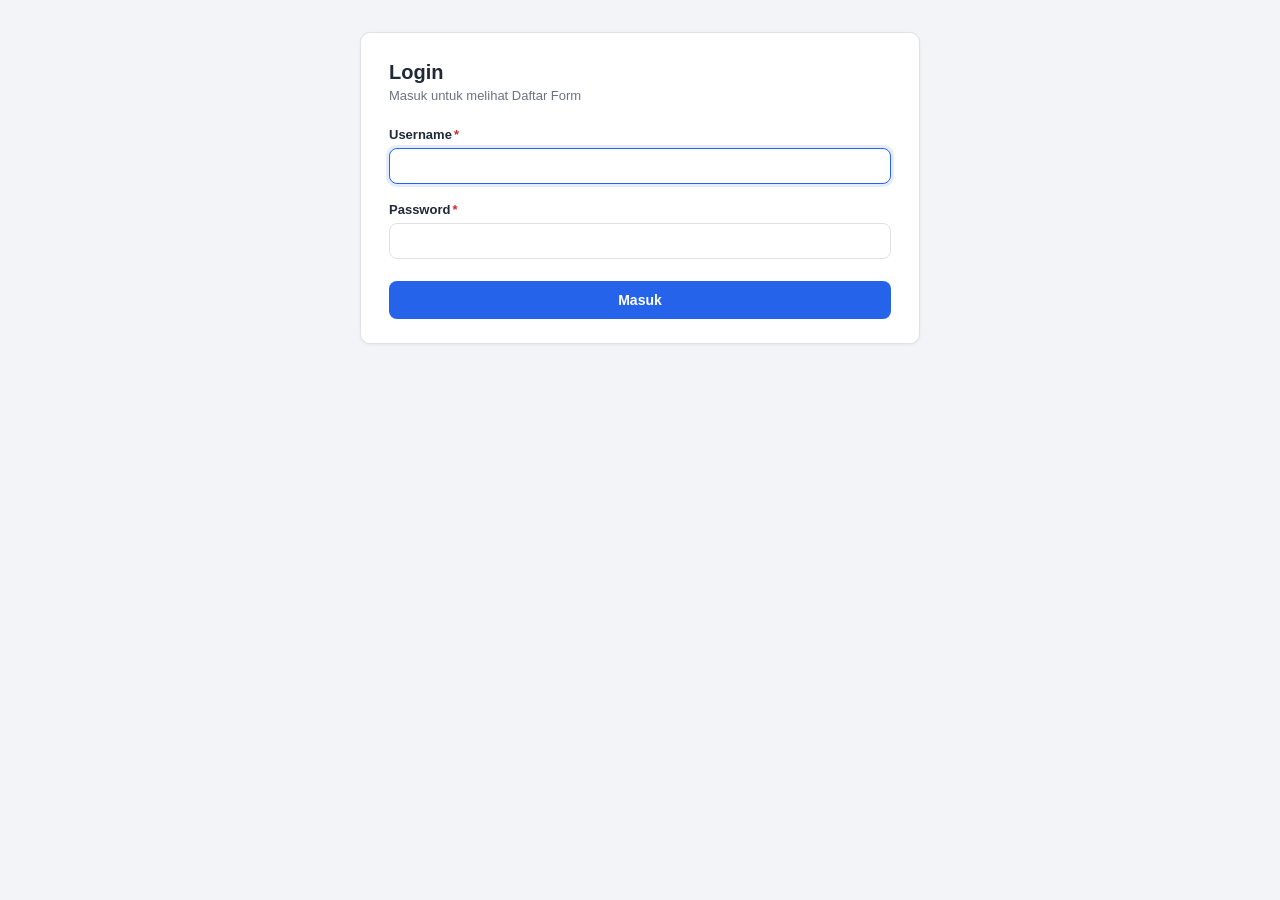
<file: src/main/resources/static/forms/index.html>
<!DOCTYPE html>
<html lang="id">
<head>
<meta charset="UTF-8">
<meta name="viewport" content="width=device-width, initial-scale=1.0">
<title>Daftar Form - LOS LITE</title>
<link rel="stylesheet" href="forms.css">
</head>
<body>

<!-- Layar login: tampil duluan. Disembunyikan oleh login.js begitu ada token LOS-LITE
     yang valid (baru login, atau sudah tersimpan dari sesi sebelumnya) - lalu digantikan
     oleh #formsContainer (Daftar Form) di bawah. -->
<div class="container" id="loginContainer">
    <div class="card">
        <h1>Login</h1>
        <p class="subtitle">Masuk untuk melihat Daftar Form</p>

        <div id="loginBanner" class="banner"></div>

        <form id="loginForm">
            <div class="field">
                <label for="loginUsername">Username<span class="req">*</span></label>
                <input type="text" id="loginUsername" name="username" autocomplete="username" required>
            </div>
            <div class="field">
                <label for="loginPassword">Password<span class="req">*</span></label>
                <input type="password" id="loginPassword" name="password" autocomplete="current-password" required>
            </div>
            <button type="submit" id="loginSubmitBtn">Masuk</button>
        </form>
    </div>
</div>

<!-- Daftar Form: disembunyikan (display:none) sampai login.js memastikan user sudah
     login. Isinya sama seperti sebelumnya, diisi oleh forms-list.js. -->
<div class="container wide" id="formsContainer" style="display:none;">
    <div class="card">
        <div class="session-bar">
            <span id="sessionUser"></span>
            <a href="#" id="logoutLink" class="back-link">Keluar</a>
        </div>

        <h1>Daftar Form</h1>
        <p class="subtitle">Form dinamis yang tersedia dari Auto Layout</p>

        <a href="loan-lookup.html" class="btn-open" style="margin-bottom:16px;">Cari Pengajuan Pinjaman (via NIK)</a>

        <div id="banner" class="banner"></div>
        <div id="skeleton" class="skeleton">Mengambil daftar form&hellip;</div>

        <div class="table-wrap">
            <table class="forms-table" id="formsTable" style="display:none;">
                <thead>
                    <tr>
                        <th>ID</th>
                        <th>Nama Form</th>
                        <th>Status</th>
                        <th>Versi</th>
                        <th>Dibuat</th>
                        <th></th>
                    </tr>
                </thead>
                <tbody id="formsTableBody"></tbody>
            </table>
        </div>
    </div>
</div>

<script src="auto-layout-config.js"></script>
<script src="los-lite-config.js"></script>
<script src="forms-list.js"></script>
<script src="login.js"></script>

</body>
</html>
</file>
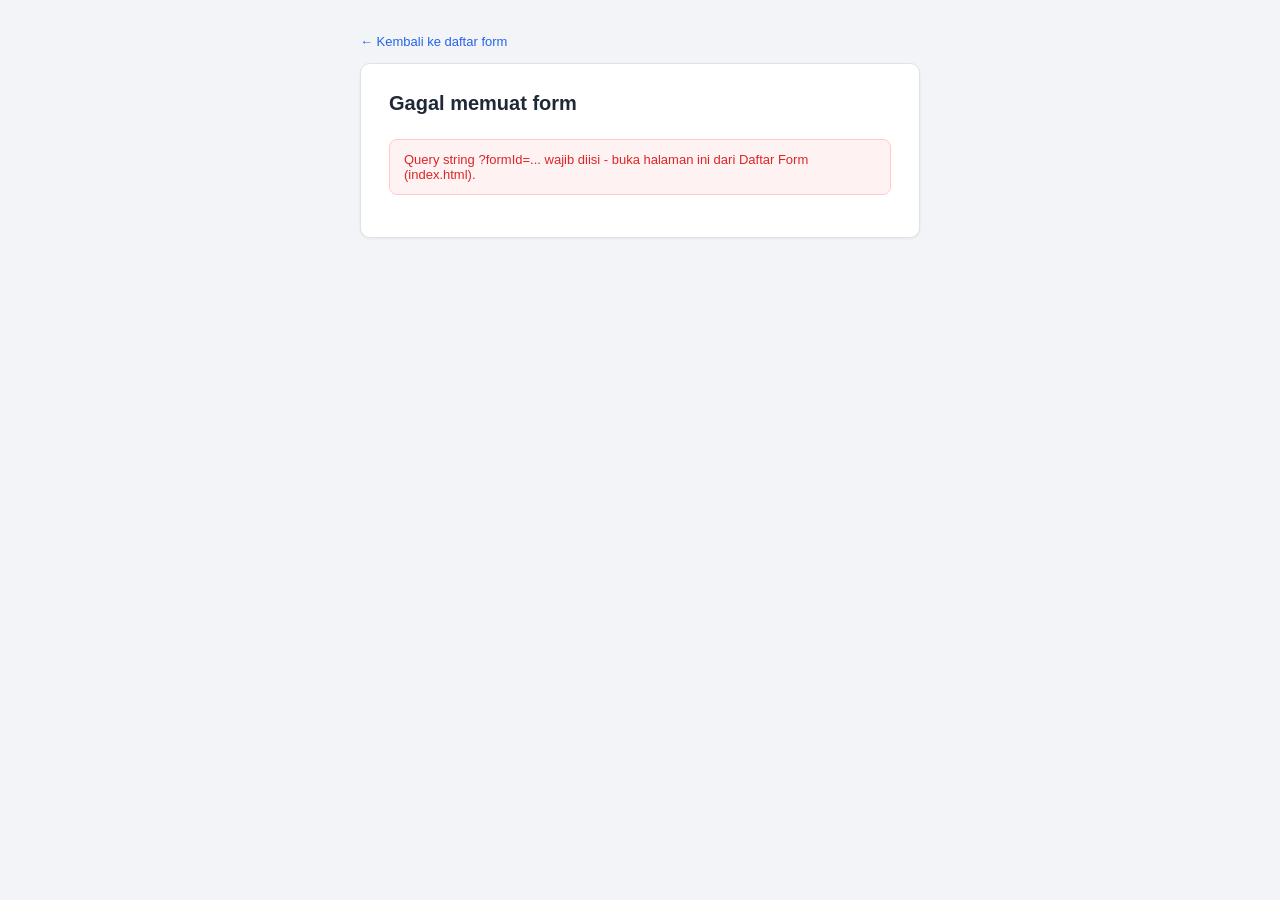
<file: src/main/resources/static/forms/dynamic-form.html>
<!DOCTYPE html>
<html lang="id">
<head>
<meta charset="UTF-8">
<meta name="viewport" content="width=device-width, initial-scale=1.0">
<title>Dynamic Form - LOS LITE</title>
<style>
/* =====================================================================
   Satu file berdiri sendiri (HTML + CSS + JS) - SENGAJA tidak lagi
   memuat forms.css/dynamic-form.js terpisah (lihat requirement "Satu
   file, tanpa dependency eksternal"). Variabel & kelas di bawah adalah
   subset forms.css yang benar-benar dipakai halaman ini, supaya
   tampilannya tetap konsisten dengan index.html/loan-lookup.html
   walau filenya independen.
   ===================================================================== */
:root {
    --bg: #f2f4f7;
    --card-bg: #ffffff;
    --border: #dfe3e8;
    --text: #1f2937;
    --text-muted: #6b7280;
    --primary: #2563eb;
    --primary-hover: #1d4ed8;
    --danger: #dc2626;
    --danger-bg: #fef2f2;
    --success: #16a34a;
    --success-bg: #f0fdf4;
    --radius: 10px;
}
* { box-sizing: border-box; }
body {
    margin: 0;
    font-family: -apple-system, BlinkMacSystemFont, "Segoe UI", Roboto, Arial, sans-serif;
    background: var(--bg);
    color: var(--text);
    padding: 32px 16px;
}
.container { max-width: 560px; margin: 0 auto; }
.container.wide { max-width: 820px; }
.card {
    background: var(--card-bg);
    border: 1px solid var(--border);
    border-radius: var(--radius);
    padding: 28px 28px 24px;
    box-shadow: 0 1px 3px rgba(0, 0, 0, 0.06);
}
.card h1 { font-size: 20px; margin: 0 0 4px; }
.card .subtitle { font-size: 13px; color: var(--text-muted); margin: 0 0 24px; }
.back-link { display: inline-block; font-size: 13px; color: var(--primary); text-decoration: none; margin-bottom: 14px; }
.back-link:hover { text-decoration: underline; }
.field { margin-bottom: 18px; }
.field label { display: block; font-size: 13px; font-weight: 600; margin-bottom: 6px; }
.field label .req { color: var(--danger); margin-left: 2px; }
.field input, .field select, .field textarea {
    width: 100%; padding: 9px 11px; font-size: 14px; border: 1px solid var(--border);
    border-radius: 8px; background: #fff; color: var(--text); font-family: inherit;
}
.field input:focus, .field select:focus, .field textarea:focus {
    outline: none; border-color: var(--primary); box-shadow: 0 0 0 3px rgba(37, 99, 235, 0.12);
}
.field-checkbox { display: flex; align-items: center; gap: 8px; }
.field-checkbox input { width: auto; }
.field-checkbox label { margin: 0; }
form.layout-two-column { display: grid; grid-template-columns: 1fr 1fr; gap: 0 16px; }
form.layout-two-column button[type="submit"] { grid-column: 1 / -1; }
@media (max-width: 520px) { form.layout-two-column { grid-template-columns: 1fr; } }
button[type="submit"] {
    width: 100%; padding: 11px; font-size: 14px; font-weight: 600; border: none;
    border-radius: 8px; background: var(--primary); color: #fff; cursor: pointer; margin-top: 4px;
    font-family: inherit;
}
button[type="submit"]:hover { background: var(--primary-hover); }
button[type="submit"]:disabled { opacity: 0.6; cursor: not-allowed; }
.banner { border-radius: 8px; padding: 12px 14px; font-size: 13px; margin-bottom: 18px; display: none; }
.banner.show { display: block; }
.banner.error { background: var(--danger-bg); color: var(--danger); border: 1px solid #fecaca; }
.banner.success { background: var(--success-bg); color: var(--success); border: 1px solid #bbf7d0; }
.submit-result { border: 1px solid var(--border); border-radius: var(--radius); padding: 14px 16px; margin-bottom: 18px; background: #f9fafb; }
.submit-result-id { font-size: 14px; font-weight: 700; color: var(--primary); margin-bottom: 4px; }
.submit-result-id:empty { display: none; margin-bottom: 0; }
.skeleton { text-align: center; color: var(--text-muted); font-size: 13px; padding: 24px 0; }
.meta { font-size: 11px; color: var(--text-muted); margin-top: 16px; text-align: center; }
.table-wrap { overflow-x: auto; }
table.forms-table { width: 100%; border-collapse: collapse; font-size: 13px; }
table.forms-table th, table.forms-table td {
    text-align: left; padding: 10px 12px; border-bottom: 1px solid var(--border); white-space: nowrap;
}
table.forms-table th { color: var(--text-muted); font-weight: 600; font-size: 12px; text-transform: uppercase; letter-spacing: 0.02em; }
table.forms-table tbody tr:hover { background: #f9fafb; }
.btn-open {
    display: inline-block; padding: 6px 12px; font-size: 12px; font-weight: 600; border-radius: 6px;
    background: var(--primary); color: #fff; text-decoration: none; border: none; cursor: pointer; font-family: inherit;
}
.btn-open:hover { background: var(--primary-hover); }
.row-actions { display: flex; gap: 6px; white-space: nowrap; }
.btn-row-action {
    padding: 5px 10px; font-size: 12px; font-weight: 600; border-radius: 6px; border: 1px solid var(--border);
    background: #fff; color: var(--text); cursor: pointer; font-family: inherit;
}
.btn-row-action:hover { background: #f9fafb; }
.btn-row-action.primary { background: var(--primary); border-color: var(--primary); color: #fff; }
.btn-row-action.primary:hover { background: var(--primary-hover); }
.modal-overlay {
    display: none; position: fixed; inset: 0; background: rgba(15, 23, 42, 0.45);
    align-items: center; justify-content: center; padding: 16px; z-index: 50;
}
.modal-overlay.show { display: flex; }
.modal-card { width: 100%; max-width: 480px; max-height: calc(100vh - 64px); overflow-y: auto; }
.modal-card h2 { font-size: 17px; margin: 0 0 16px; }
.modal-actions { display: flex; justify-content: flex-end; gap: 8px; margin-top: 8px; }
.modal-actions .btn-secondary {
    padding: 9px 16px; font-size: 13px; font-weight: 600; border-radius: 8px; border: 1px solid var(--border);
    background: #fff; color: var(--text); cursor: pointer; font-family: inherit;
}
.modal-actions .btn-secondary:hover { background: #f9fafb; }
.modal-actions button[type="button"]:not(.btn-secondary) { width: auto; margin-top: 0; padding: 9px 16px; }
.detail-list dt { font-size: 12px; font-weight: 600; color: var(--text-muted); text-transform: uppercase; letter-spacing: 0.02em; margin-top: 12px; }
.detail-list dt:first-child { margin-top: 0; }
.detail-list dd { margin: 2px 0 0; font-size: 14px; word-break: break-word; }
</style>
</head>
<body>

<div class="container">
    <a class="back-link" href="index.html">&larr; Kembali ke daftar form</a>
    <div class="card">
        <h1 id="formTitle">Memuat form&hellip;</h1>
        <p class="subtitle" id="formSubtitle"></p>

        <div id="banner" class="banner"></div>

        <!-- Response submit apa adanya (lihat renderSubmitResult) - ID record yang
             baru dibuat/diubah ditonjolkan, sisa field lain sebagai daftar key-value. -->
        <div id="submitResult" class="submit-result" style="display:none;">
            <div class="submit-result-id" id="submitResultId"></div>
            <dl class="detail-list" id="submitResultList"></dl>
        </div>

        <div id="skeleton" class="skeleton">Mengambil form schema&hellip;</div>

        <!-- schema.type "FORM" dirender ke sini. -->
        <form id="dynamicForm" style="display:none;"></form>

        <!-- schema.type "DATATABLE" dirender ke blok di bawah - dua-duanya (form vs
             tabel) tidak pernah tampil bersamaan. -->
        <button type="button" id="createDataBtn" class="btn-open" style="display:none; margin-bottom:12px;">+ Tambah Data</button>
        <button type="button" id="refreshTableBtn" class="btn-open" style="display:none; margin-bottom:12px; margin-left:8px;">Muat Ulang</button>
        <div class="table-wrap" id="dynamicTableWrap" style="display:none;">
            <table class="forms-table" id="dynamicTable">
                <thead><tr id="dynamicTableHead"></tr></thead>
                <tbody id="dynamicTableBody"></tbody>
            </table>
        </div>
    </div>
    <p class="meta" id="metaInfo"></p>
</div>

<!-- Modal generik dipakai bergantian oleh 3 aksi (cuma satu yang mungkin terbuka
     dalam satu waktu): Detail baris (baca-saja), Update baris (form edit), dan
     "+ Tambah Data" (createForm) - lihat openDetailModal/openUpdateModal/openCreateModal. -->
<div class="modal-overlay" id="rowModalOverlay">
    <div class="card modal-card">
        <h2 id="rowModalTitle">Detail</h2>
        <div id="rowModalBanner" class="banner"></div>
        <div id="rowModalBody"></div>
        <div class="modal-actions">
            <button type="button" class="btn-secondary" id="rowModalCloseBtn">Tutup</button>
            <button type="button" id="rowModalSaveBtn" style="display:none;">Simpan</button>
        </div>
    </div>
</div>

<script>
(function () {
    "use strict";

    // =====================================================================
    // KONFIGURASI - taruh SEMUA yang gampang berubah di sini, di atas file,
    // sesuai requirement ("konstanta yang gampang diubah"). File ini berdiri
    // sendiri (tidak load auto-layout-config.js/los-lite-config.js) jadi
    // nilainya DIDUPLIKASI dari sana - kalau base URL/token Auto Layout
    // berubah, update juga di auto-layout-config.js (dipakai index.html &
    // loan-lookup.html) supaya kedua tempat tetap sinkron.
    // =====================================================================
    var AUTO_LAYOUT_BASE = "http://25.21.167.25:8083";
    var AUTO_LAYOUT_BEARER_TOKEN =
        "eyJhbGciOiJIUzM4NCJ9.eyJzdWIiOiJsb3MtbGl0ZS1zZXJ2aWNlIiwicm9sZSI6IlNFUlZJQ0UifQ.sdjmMfnzU-vjDkuq94JIrbBvxrc8u8hAqeuPUkdVTatrYK_15DxES10TKH3_hnRR";

    // Base URL LOS-LITE sendiri - halaman ini didesain jalan SAME-ORIGIN dengan
    // backend bisnisnya, jadi window.location.origin otomatis benar apapun
    // host/port-nya. Fallback localhost:8082 cuma buat kasus file:// (double-klik
    // langsung di Explorer, bukan disajikan lewat server).
    var LOS_LITE_BASE = window.location.protocol === "file:"
        ? "http://localhost:8082"
        : window.location.origin;

    // Sama persis dengan key yang dipakai index.html/login.js/loan-lookup.js -
    // supaya sesi login yang sama otomatis kepakai di halaman manapun.
    var LOS_LITE_TOKEN_KEY = "losLiteJwtToken";

    function getStoredToken() {
        try { return localStorage.getItem(LOS_LITE_TOKEN_KEY) || ""; }
        catch (e) { return ""; }
    }

    var queryParams = new URLSearchParams(window.location.search);
    var formId = queryParams.get("formId");

    var els = {
        title: document.getElementById("formTitle"),
        subtitle: document.getElementById("formSubtitle"),
        banner: document.getElementById("banner"),
        submitResult: document.getElementById("submitResult"),
        submitResultId: document.getElementById("submitResultId"),
        submitResultList: document.getElementById("submitResultList"),
        skeleton: document.getElementById("skeleton"),
        form: document.getElementById("dynamicForm"),
        meta: document.getElementById("metaInfo"),
        container: document.querySelector(".container"),
        createDataBtn: document.getElementById("createDataBtn"),
        refreshBtn: document.getElementById("refreshTableBtn"),
        tableWrap: document.getElementById("dynamicTableWrap"),
        tableHead: document.getElementById("dynamicTableHead"),
        tableBody: document.getElementById("dynamicTableBody"),
        rowModalOverlay: document.getElementById("rowModalOverlay"),
        rowModalTitle: document.getElementById("rowModalTitle"),
        rowModalBanner: document.getElementById("rowModalBanner"),
        rowModalBody: document.getElementById("rowModalBody"),
        rowModalCloseBtn: document.getElementById("rowModalCloseBtn"),
        rowModalSaveBtn: document.getElementById("rowModalSaveBtn"),
    };

    // ---------------------------------------------------------------
    // Banner & error helpers
    // ---------------------------------------------------------------
    function showBanner(kind, message) {
        els.banner.className = "banner show " + kind;
        els.banner.textContent = message;
    }
    function hideBanner() {
        els.banner.className = "banner";
        els.banner.textContent = "";
    }

    // Error FATAL (gagal total muat form/schema) - ganti judul & sembunyikan
    // skeleton, tidak ada UI lanjutan yang bisa dipakai. Beda dari showBanner
    // biasa yang dipakai buat error non-fatal (mis. gagal submit, masih bisa retry).
    function showFatalError(message) {
        els.skeleton.style.display = "none";
        els.title.textContent = "Gagal memuat form";
        showBanner("error", message);
    }

    function formatCellValue(value) {
        if (value === null || value === undefined || value === "") return "-";
        if (typeof value === "boolean") return value ? "Ya" : "Tidak";
        if (typeof value === "object") {
            try { return JSON.stringify(value); } catch (e) { return String(value); }
        }
        return String(value);
    }

    // Amplop response LOS-LITE selalu {success,message,data,timestamp} (dikonfirmasi
    // langsung lewat curl ke /applicants/by-nik/{nik} & lainnya) - diambil apa
    // adanya, tetap toleran kalau ada endpoint yang balikin object langsung.
    function extractData(body) {
        if (body && typeof body === "object" && "data" in body) return body.data;
        return body;
    }

    // ---------------------------------------------------------------
    // Kontrak A: resolusi {token} di path (source/button/createForm).
    // Urutan pencarian nilai token (WAJIB, jangan diubah urutannya):
    //   1) query string halaman ini (new URLSearchParams(location.search))
    //   2) state (formState hasil fetch source, ATAU state baris tabel)
    //   3) tidak ketemu di keduanya -> lempar Error yang jelas
    // ---------------------------------------------------------------
    // Ambil template path dari definisi endpoint (button/source/createForm) - "path"
    // (konvensi BARU, relatif) diutamakan, fallback ke "url" (konvensi LAMA, kadang
    // absolut) kalau "path" tidak ada. Lihat catatan kompatibilitas di apiFetch.
    function pathTemplateOf(def) {
        return (def && (def.path || def.url)) || null;
    }

    function resolvePath(pathTemplate, state) {
        var missing = [];
        var resolved = pathTemplate.replace(/\{([^{}]+)\}/g, function (match, token) {
            var fromQuery = queryParams.get(token);
            if (fromQuery !== null && fromQuery !== "") {
                return encodeURIComponent(fromQuery);
            }
            if (state && Object.prototype.hasOwnProperty.call(state, token)
                    && state[token] !== null && state[token] !== undefined) {
                return encodeURIComponent(state[token]);
            }
            missing.push(token);
            return match;
        });

        if (missing.length) {
            throw new Error(
                "Parameter " + missing.map(function (t) { return "{" + t + "}"; }).join(", ") +
                " tidak tersedia - buka form ini dengan query string " +
                missing.map(function (t) { return "?" + t + "=..."; }).join(" & ")
            );
        }
        return resolved;
    }

    // ---------------------------------------------------------------
    // Semua panggilan ke backend LOS-LITE (source/button/createForm/row actions)
    // lewat sini - selalu relatif ke LOS_LITE_BASE (origin halaman ini sendiri,
    // BUKAN Auto Layout), selalu bawa token JWT LOS-LITE kalau ada.
    // ---------------------------------------------------------------
    function apiFetch(path, options) {
        options = options || {};
        var headers = Object.assign({}, options.headers || {});
        var token = getStoredToken();
        if (token) headers["Authorization"] = "Bearer " + token;

        // Kompatibilitas dengan schema LAMA Auto Layout: field "button" di sana masih
        // bisa berisi "url" ABSOLUT (mis. peninggalan sebelum LOS-LITE pindah port),
        // bukan "path" relatif. path yang sudah absolut (diawali http) dipakai apa
        // adanya; selain itu digabung dengan LOS_LITE_BASE seperti biasa.
        var url = /^https?:\/\//i.test(path) ? path : (LOS_LITE_BASE + path);

        return fetch(url, Object.assign({}, options, { headers: headers }))
            .then(function (res) {
                return res.text().then(function (text) {
                    var body = null;
                    try { body = text ? JSON.parse(text) : null; } catch (e) { /* bukan JSON, abaikan */ }

                    if (res.status === 401 || res.status === 403) {
                        throw new Error("Akses ditolak (" + res.status + ") - login ulang lewat index.html.");
                    }
                    if (!res.ok) {
                        throw new Error((body && body.message) || "Server membalas status " + res.status);
                    }
                    return body;
                });
            });
    }

    // ---------------------------------------------------------------
    // Tipe field -> tipe <input> HTML. Tipe tak dikenal fallback ke text,
    // bukan error, biar form generator tidak crash total kalau Auto Layout
    // nambah tipe field baru di kemudian hari.
    // ---------------------------------------------------------------
    var INPUT_TYPE_MAP = { textfield: "text", date: "date", number: "number", email: "email" };

    function appendRequiredMark(label, required) {
        if (!required) return;
        var mark = document.createElement("span");
        mark.className = "req";
        mark.textContent = "*";
        label.appendChild(mark);
    }

    // Dipakai untuk field FORM utama (prefill dari formState, kontrak B.2/B.3) DAN
    // untuk createForm.fields (state kosong, tanpa prefill) - satu fungsi, dua
    // pemakaian, bedanya cuma stateObj yang dioper beda instance-nya.
    function buildField(field, stateObj) {
        var wrapper = document.createElement("div");
        wrapper.className = "field";
        var initialValue = stateObj[field.key];

        if (field.type === "checkbox") {
            wrapper.classList.add("field-checkbox");
            var checkboxInput = document.createElement("input");
            checkboxInput.type = "checkbox";
            checkboxInput.id = "f_" + field.key;
            checkboxInput.name = field.key;
            if (field.required) checkboxInput.required = true;
            checkboxInput.checked = Boolean(initialValue);
            stateObj[field.key] = checkboxInput.checked;
            checkboxInput.addEventListener("change", function () {
                stateObj[field.key] = checkboxInput.checked;
            });

            var checkboxLabel = document.createElement("label");
            checkboxLabel.htmlFor = checkboxInput.id;
            checkboxLabel.textContent = field.label || field.key;
            appendRequiredMark(checkboxLabel, field.required);

            wrapper.appendChild(checkboxInput);
            wrapper.appendChild(checkboxLabel);
            return wrapper;
        }

        var label = document.createElement("label");
        label.htmlFor = "f_" + field.key;
        label.textContent = field.label || field.key;
        appendRequiredMark(label, field.required);
        wrapper.appendChild(label);

        var input;
        if (field.type === "textarea") {
            input = document.createElement("textarea");
            input.rows = 3;
        } else if (field.type === "select") {
            input = document.createElement("select");
            (field.options || []).forEach(function (opt) {
                var optionEl = document.createElement("option");
                var isObj = opt && typeof opt === "object";
                optionEl.value = isObj ? opt.value : opt;
                optionEl.textContent = isObj ? (opt.label || opt.value) : opt;
                input.appendChild(optionEl);
            });
        } else {
            input = document.createElement("input");
            input.type = INPUT_TYPE_MAP[field.type] || "text";
        }

        input.id = "f_" + field.key;
        input.name = field.key;
        if (field.required) input.required = true;
        if (initialValue !== undefined && initialValue !== null) input.value = initialValue;
        stateObj[field.key] = input.value;

        input.addEventListener("input", function () {
            stateObj[field.key] = input.value;
        });

        wrapper.appendChild(input);
        return wrapper;
    }

    // =====================================================================
    // FORM (schema.type === "FORM")
    // =====================================================================

    // Kontrak B: seluruh object hasil fetch source disimpan apa adanya di sini
    // (bukan cuma key yang ada di schema.fields) - inilah yang bikin field
    // seperti "id" (sengaja tidak ditampilkan sebagai input) tetap ikut
    // terkirim saat submit, karena sudah nempel di sini sejak awal.
    var formState = {};

    function renderFormType(schema, formKey) {
        els.title.textContent = formKey || "Form";
        els.subtitle.textContent = "Isi data di bawah ini";

        if (schema.layout === "two-column") {
            els.form.classList.add("layout-two-column");
            if (els.container) els.container.classList.add("wide");
        }

        function buildAndShowForm() {
            els.form.innerHTML = "";

            // Konvensi BARU: submitDef dari schema.button top-level. Konvensi LAMA:
            // field bertipe "button" DI DALAM fields[] - kalau ada, field itu MENIMPA
            // schema.button (dan tidak dirender sebagai input biasa) - sama seperti
            // dynamic-form.js sebelumnya, supaya form yang sudah dibuat Auto Layout
            // dengan gaya lama (mis. form "Data Nasabah" id 17) tetap jalan.
            var submitDef = (schema && schema.button) || null;
            var displayFields = [];
            (schema.fields || []).forEach(function (field) {
                if (field.type === "button") {
                    submitDef = field;
                    return;
                }
                displayFields.push(field);
            });

            displayFields.forEach(function (field) {
                els.form.appendChild(buildField(field, formState));
            });

            if (pathTemplateOf(submitDef)) {
                var submitBtn = document.createElement("button");
                submitBtn.type = "submit";
                submitBtn.textContent = submitDef.label || "Kirim";
                els.form.appendChild(submitBtn);

                els.form.onsubmit = function (e) {
                    e.preventDefault();
                    handleFormSubmit(submitDef, submitBtn);
                };
            } else {
                // Kontrak: button opsional untuk FORM - tanpa itu form ini
                // murni tampilan/prefill, tidak ada aksi submit.
                var note = document.createElement("p");
                note.className = "subtitle";
                note.textContent = "Form ini tidak punya aksi submit (mode tampilan).";
                els.form.appendChild(note);
            }

            els.skeleton.style.display = "none";
            els.form.style.display = "block";
        }

        var sourceTemplate = pathTemplateOf(schema.source);
        if (sourceTemplate) {
            // Kontrak B.1: fetch source dulu, SELURUH response disimpan ke formState,
            // baru field dirender (prefill dari situ).
            var resolvedSourcePath;
            try {
                resolvedSourcePath = resolvePath(sourceTemplate, formState);
            } catch (err) {
                showFatalError(err.message);
                return;
            }

            apiFetch(resolvedSourcePath, { method: (schema.source.method || "GET").toUpperCase() })
                .then(function (body) {
                    var data = extractData(body);
                    if (data && typeof data === "object" && !Array.isArray(data)) {
                        formState = Object.assign({}, data);
                    }
                    buildAndShowForm();
                })
                .catch(function (err) {
                    showFatalError("Gagal mengambil data awal (" + sourceTemplate + "): " + err.message);
                });
        } else {
            // Kontrak C: tanpa source, formState mulai dari object kosong.
            formState = {};
            buildAndShowForm();
        }
    }

    function hideSubmitResult() {
        els.submitResult.style.display = "none";
        els.submitResultId.textContent = "";
        els.submitResultList.innerHTML = "";
    }

    function renderSubmitResult(record) {
        if (!record || typeof record !== "object" || Array.isArray(record)) {
            hideSubmitResult();
            return;
        }
        els.submitResultId.textContent = (record.id !== undefined && record.id !== null) ? "ID: " + record.id : "";
        els.submitResultList.innerHTML = "";
        Object.keys(record).forEach(function (key) {
            var dt = document.createElement("dt");
            dt.textContent = key;
            var dd = document.createElement("dd");
            dd.textContent = formatCellValue(record[key]);
            els.submitResultList.appendChild(dt);
            els.submitResultList.appendChild(dd);
        });
        els.submitResult.style.display = "block";
    }

    // Kontrak B.4/B.5: body = formState APA ADANYA (bukan cuma field yang
    // dirender), path button di-resolve pakai formState juga, key yang dipakai
    // sebagai path param SENGAJA tidak dihapus dari body.
    function handleFormSubmit(buttonDef, submitBtn) {
        hideBanner();
        hideSubmitResult();

        var resolvedPath;
        try {
            resolvedPath = resolvePath(pathTemplateOf(buttonDef), formState);
        } catch (err) {
            showBanner("error", err.message);
            return;
        }

        var originalLabel = submitBtn.textContent;
        submitBtn.disabled = true;
        submitBtn.textContent = "Mengirim...";

        apiFetch(resolvedPath, {
            method: (buttonDef.method || "POST").toUpperCase(),
            headers: { "Content-Type": "application/json" },
            body: JSON.stringify(formState),
        })
            .then(function (body) {
                showBanner("success", "Data berhasil dikirim.");
                renderSubmitResult(extractData(body));
            })
            .catch(function (err) {
                showBanner("error", "Gagal mengirim data: " + err.message);
            })
            .finally(function () {
                submitBtn.disabled = false;
                submitBtn.textContent = originalLabel;
            });
    }

    // =====================================================================
    // DATATABLE (schema.type === "DATATABLE") - kontrak D
    // =====================================================================
    var currentTableColumns = null;
    var currentTableSourcePath = null; // path source SUDAH di-resolve, dipakai lagi buat {path}/{id}
    var currentTableRows = {}; // id -> row object UTUH (bukan cuma kolom tampil), lihat kontrak D

    function renderTableRows(columns, rows) {
        els.tableBody.innerHTML = "";
        currentTableRows = {};

        if (!rows.length) {
            els.skeleton.textContent = "Belum ada data.";
            els.skeleton.style.display = "block";
            return;
        }

        rows.forEach(function (row) {
            if (row && row.id !== undefined && row.id !== null) {
                currentTableRows[row.id] = row;
            }

            var tr = document.createElement("tr");
            columns.forEach(function (field) {
                var td = document.createElement("td");
                td.textContent = formatCellValue(row ? row[field.key] : undefined);
                tr.appendChild(td);
            });

            var tdAction = document.createElement("td");
            if (row && row.id !== undefined && row.id !== null) {
                var wrap = document.createElement("div");
                wrap.className = "row-actions";

                var detailBtn = document.createElement("button");
                detailBtn.type = "button";
                detailBtn.className = "btn-row-action";
                detailBtn.textContent = "Detail";
                detailBtn.addEventListener("click", function () { openDetailModal(row.id); });

                var updateBtn = document.createElement("button");
                updateBtn.type = "button";
                updateBtn.className = "btn-row-action primary";
                updateBtn.textContent = "Update";
                updateBtn.addEventListener("click", function () { openUpdateModal(row.id); });

                wrap.appendChild(detailBtn);
                wrap.appendChild(updateBtn);
                tdAction.appendChild(wrap);
            }
            tr.appendChild(tdAction);
            els.tableBody.appendChild(tr);
        });

        els.skeleton.style.display = "none";
    }

    function loadTableData(columns, sourcePath, method) {
        hideBanner();
        els.tableBody.innerHTML = "";
        els.skeleton.textContent = "Mengambil data…";
        els.skeleton.style.display = "block";

        apiFetch(sourcePath, { method: method })
            .then(function (body) {
                var data = extractData(body);
                var rows;
                if (Array.isArray(data)) rows = data;
                else if (data && typeof data === "object") rows = [data];
                else rows = [];
                renderTableRows(columns, rows);
            })
            .catch(function (err) {
                els.skeleton.style.display = "none";
                showBanner("error", "Gagal mengambil data: " + err.message);
            });
    }

    function renderDataTable(schema, formKey) {
        els.title.textContent = formKey || "Data";
        els.subtitle.textContent = "Data dari server";
        if (els.container) els.container.classList.add("wide");

        var sourceTemplate = pathTemplateOf(schema.source);
        if (!sourceTemplate) {
            els.skeleton.style.display = "none";
            showBanner("error", "Tabel ini tidak punya sumber data (source tanpa path).");
            return;
        }

        var resolvedSourcePath;
        try {
            resolvedSourcePath = resolvePath(sourceTemplate, {});
        } catch (err) {
            showFatalError(err.message);
            return;
        }

        var columns = schema.fields || [];
        var method = (schema.source.method || "GET").toUpperCase();

        els.tableHead.innerHTML = "";
        columns.forEach(function (field) {
            var th = document.createElement("th");
            th.textContent = field.label || field.key;
            els.tableHead.appendChild(th);
        });
        var actionTh = document.createElement("th");
        actionTh.textContent = "Aksi";
        els.tableHead.appendChild(actionTh);

        currentTableColumns = columns;
        currentTableSourcePath = resolvedSourcePath;

        els.refreshBtn.style.display = "inline-block";
        els.tableWrap.style.display = "block";

        if (pathTemplateOf(schema.createForm)) {
            els.createDataBtn.style.display = "inline-block";
            els.createDataBtn.onclick = function () { openCreateModal(schema.createForm); };
        }

        loadTableData(columns, resolvedSourcePath, method);
    }

    els.refreshBtn.addEventListener("click", function () {
        if (currentTableColumns && currentTableSourcePath) {
            loadTableData(currentTableColumns, currentTableSourcePath, "GET");
        }
    });

    // --- Modal: Detail (baca-saja, SEMUA field row apa adanya) ---
    function closeRowModal() {
        els.rowModalOverlay.classList.remove("show");
        els.rowModalBody.innerHTML = "";
        els.rowModalBanner.className = "banner";
        els.rowModalSaveBtn.style.display = "none";
        els.rowModalSaveBtn.onclick = null;
    }
    function showRowModalError(message) {
        els.rowModalBanner.className = "banner show error";
        els.rowModalBanner.textContent = message;
    }

    function buildRowUrl(id) {
        return currentTableSourcePath + "/" + encodeURIComponent(id);
    }

    function openDetailModal(id) {
        els.rowModalTitle.textContent = "Detail Data #" + id;
        els.rowModalBody.innerHTML = "<div class=\"skeleton\">Mengambil data…</div>";
        els.rowModalSaveBtn.style.display = "none";
        els.rowModalOverlay.classList.add("show");

        // Baris yang sudah tersimpan utuh dari load tabel dipakai duluan (kontrak D:
        // "response tiap baris disimpan utuh sebagai state baris") - tetap fallback
        // fetch ulang by id kalau entah kenapa tidak ada (mis. tabel di-refresh manual
        // di tab lain).
        var cached = currentTableRows[id];
        var pending = cached ? Promise.resolve(cached) : apiFetch(buildRowUrl(id)).then(extractData);

        pending.then(function (record) {
            var dl = document.createElement("dl");
            dl.className = "detail-list";
            Object.keys(record || {}).forEach(function (key) {
                var dt = document.createElement("dt");
                dt.textContent = key;
                var dd = document.createElement("dd");
                dd.textContent = formatCellValue(record[key]);
                dl.appendChild(dt);
                dl.appendChild(dd);
            });
            els.rowModalBody.innerHTML = "";
            els.rowModalBody.appendChild(dl);
        }).catch(function (err) {
            els.rowModalBody.innerHTML = "";
            showRowModalError("Gagal mengambil detail: " + err.message);
        });
    }

    function guessInputType(value) {
        if (typeof value === "number") return "number";
        if (typeof value === "string" && /^\d{4}-\d{2}-\d{2}$/.test(value)) return "date";
        return "text";
    }

    // --- Modal: Update (form edit per key, kecuali "id" - identitas baris) ---
    function openUpdateModal(id) {
        els.rowModalTitle.textContent = "Update Data #" + id;
        els.rowModalBody.innerHTML = "<div class=\"skeleton\">Mengambil data…</div>";
        els.rowModalSaveBtn.style.display = "none";
        els.rowModalOverlay.classList.add("show");

        var cached = currentTableRows[id];
        var pending = cached ? Promise.resolve(cached) : apiFetch(buildRowUrl(id)).then(extractData);

        pending.then(function (record) {
            record = record || {};
            var form = document.createElement("div");

            Object.keys(record).forEach(function (key) {
                if (key === "id") return;

                var field = document.createElement("div");
                field.className = "field";

                var label = document.createElement("label");
                label.htmlFor = "rowField_" + key;
                label.textContent = key;
                field.appendChild(label);

                var value = record[key];
                var input = document.createElement("input");
                input.id = "rowField_" + key;
                input.name = key;
                input.type = guessInputType(value);
                input.value = value === null || value === undefined ? "" : value;
                field.appendChild(input);

                form.appendChild(field);
            });

            els.rowModalBody.innerHTML = "";
            els.rowModalBody.appendChild(form);
            els.rowModalSaveBtn.textContent = "Simpan";
            els.rowModalSaveBtn.style.display = "inline-block";
            els.rowModalSaveBtn.onclick = function () {
                submitRowUpdate(id, Object.keys(record).filter(function (k) { return k !== "id"; }));
            };
        }).catch(function (err) {
            els.rowModalBody.innerHTML = "";
            showRowModalError("Gagal mengambil data: " + err.message);
        });
    }

    function submitRowUpdate(id, keys) {
        var payload = {};
        keys.forEach(function (key) {
            var input = document.getElementById("rowField_" + key);
            if (!input) return;
            payload[key] = input.type === "number" && input.value !== "" ? Number(input.value) : input.value;
        });

        els.rowModalSaveBtn.disabled = true;
        els.rowModalSaveBtn.textContent = "Menyimpan…";

        apiFetch(buildRowUrl(id), {
            method: "PUT",
            headers: { "Content-Type": "application/json" },
            body: JSON.stringify(payload),
        })
            .then(function () {
                closeRowModal();
                showBanner("success", "Data #" + id + " berhasil diperbarui.");
                if (currentTableColumns && currentTableSourcePath) {
                    loadTableData(currentTableColumns, currentTableSourcePath, "GET");
                }
            })
            .catch(function (err) {
                showRowModalError("Gagal menyimpan: " + err.message);
            })
            .finally(function () {
                els.rowModalSaveBtn.disabled = false;
                els.rowModalSaveBtn.textContent = "Simpan";
            });
    }

    // --- Modal: "+ Tambah Data" (createForm) - TANPA passthrough, murni data baru ---
    function openCreateModal(createFormDef) {
        var createState = {};
        els.rowModalTitle.textContent = createFormDef.label || "Tambah Data";
        els.rowModalBody.innerHTML = "";
        els.rowModalBanner.className = "banner";

        var form = document.createElement("div");
        (createFormDef.fields || []).forEach(function (field) {
            form.appendChild(buildField(field, createState));
        });
        els.rowModalBody.appendChild(form);

        els.rowModalSaveBtn.textContent = createFormDef.label || "Simpan";
        els.rowModalSaveBtn.style.display = "inline-block";
        els.rowModalSaveBtn.onclick = function () {
            submitCreate(createFormDef, createState);
        };

        els.rowModalOverlay.classList.add("show");
    }

    function submitCreate(createFormDef, createState) {
        var resolvedPath;
        try {
            resolvedPath = resolvePath(pathTemplateOf(createFormDef), createState);
        } catch (err) {
            showRowModalError(err.message);
            return;
        }

        els.rowModalSaveBtn.disabled = true;
        els.rowModalSaveBtn.textContent = "Menyimpan…";

        apiFetch(resolvedPath, {
            method: (createFormDef.method || "POST").toUpperCase(),
            headers: { "Content-Type": "application/json" },
            body: JSON.stringify(createState),
        })
            .then(function () {
                closeRowModal();
                showBanner("success", "Data baru berhasil ditambahkan.");
                if (currentTableColumns && currentTableSourcePath) {
                    loadTableData(currentTableColumns, currentTableSourcePath, "GET");
                }
            })
            .catch(function (err) {
                showRowModalError("Gagal menambah data: " + err.message);
            })
            .finally(function () {
                els.rowModalSaveBtn.disabled = false;
                els.rowModalSaveBtn.textContent = createFormDef.label || "Simpan";
            });
    }

    els.rowModalCloseBtn.addEventListener("click", closeRowModal);
    els.rowModalOverlay.addEventListener("click", function (e) {
        if (e.target === els.rowModalOverlay) closeRowModal();
    });

    // =====================================================================
    // Router utama + load schema dari Auto Layout
    // =====================================================================
    function renderForm(schema, formKey) {
        var schemaType = schema && typeof schema.type === "string" ? schema.type.toUpperCase() : "";
        if (schemaType === "DATATABLE") {
            renderDataTable(schema, formKey);
        } else {
            renderFormType(schema, formKey);
        }
    }

    function loadSchema() {
        if (!formId) {
            showFatalError("Query string ?formId=... wajib diisi - buka halaman ini dari Daftar Form (index.html).");
            return;
        }

        var headers = {};
        if (AUTO_LAYOUT_BEARER_TOKEN) headers["Authorization"] = "Bearer " + AUTO_LAYOUT_BEARER_TOKEN;

        fetch(AUTO_LAYOUT_BASE + "/forms/" + encodeURIComponent(formId), { headers: headers })
            .then(function (res) {
                if (res.status === 401 || res.status === 403) {
                    throw new Error("Akses ditolak (" + res.status + ") - token Bearer Auto Layout tidak valid/kedaluwarsa.");
                }
                if (!res.ok) throw new Error("Server Auto Layout membalas status " + res.status);
                return res.json();
            })
            .then(function (data) {
                if (!data.active) showBanner("error", "Form ini sedang tidak aktif.");

                var schema;
                try {
                    schema = JSON.parse(data.formSchema);
                } catch (parseErr) {
                    throw new Error("formSchema bukan JSON valid: " + parseErr.message);
                }

                renderForm(schema, data.formKey);
                els.meta.textContent = "Form ID " + data.id + " - versi " + data.version;
            })
            .catch(function (err) {
                showFatalError(
                    "Tidak bisa mengambil form schema dari " + AUTO_LAYOUT_BASE + ": " + err.message +
                    ". Kalau ini error jaringan/CORS, pastikan server Auto Layout mengizinkan origin halaman ini."
                );
            });
    }

    loadSchema();
})();
</script>

</body>
</html>
</file>
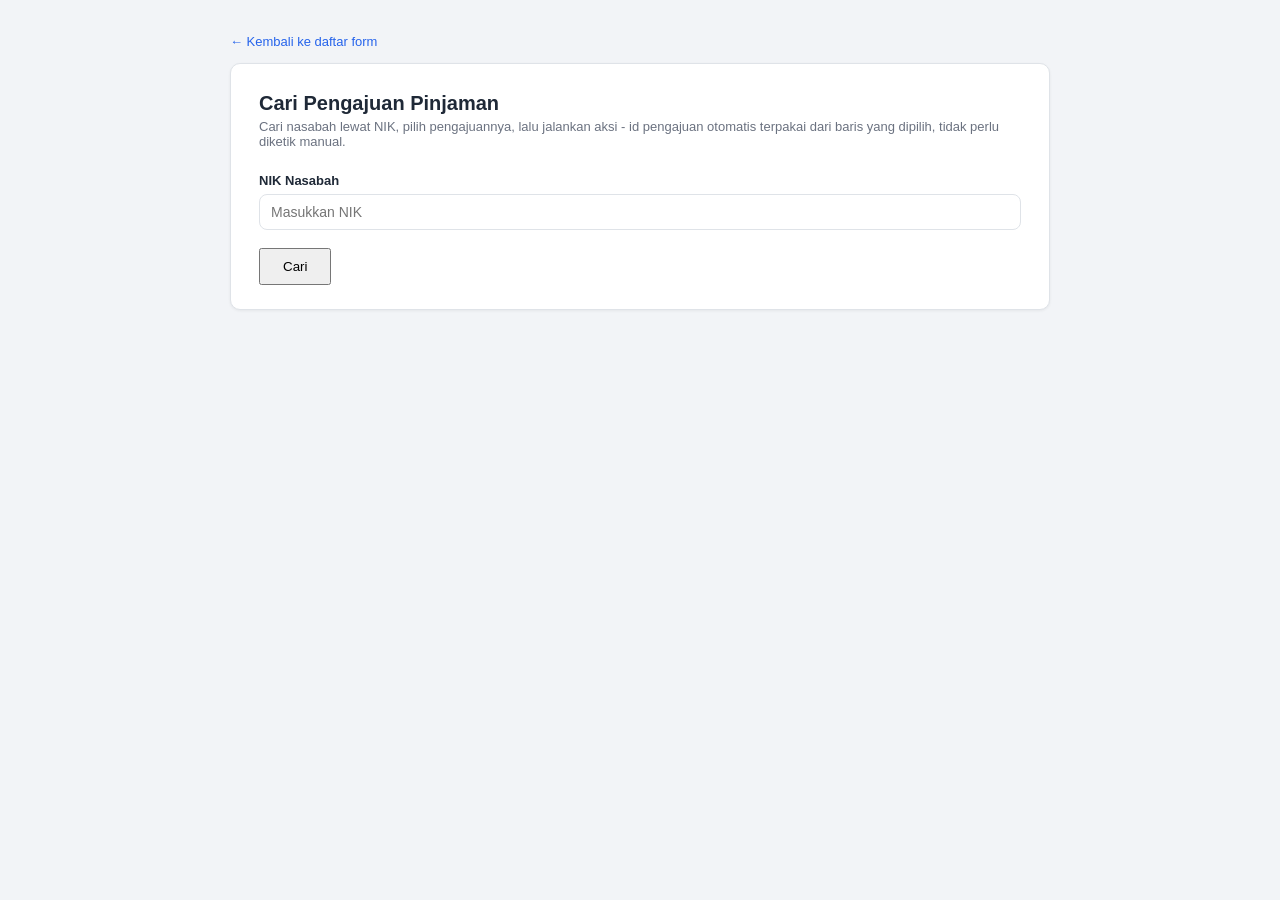
<file: src/main/resources/static/forms/loan-lookup.html>
<!DOCTYPE html>
<html lang="id">
<head>
<meta charset="UTF-8">
<meta name="viewport" content="width=device-width, initial-scale=1.0">
<title>Cari Pengajuan - LOS LITE</title>
<link rel="stylesheet" href="forms.css">
</head>
<body>

<div class="container wide">
    <a class="back-link" href="index.html">&larr; Kembali ke daftar form</a>
    <div class="card">
        <h1>Cari Pengajuan Pinjaman</h1>
        <p class="subtitle">Cari nasabah lewat NIK, pilih pengajuannya, lalu jalankan aksi - id pengajuan otomatis
            terpakai dari baris yang dipilih, tidak perlu diketik manual.</p>

        <div id="banner" class="banner"></div>

        <div class="field">
            <label for="nikInput">NIK Nasabah</label>
            <input type="text" id="nikInput" placeholder="Masukkan NIK">
        </div>
        <button type="button" id="searchBtn" style="width:auto; padding:9px 22px;">Cari</button>

        <!-- Langkah 2: info nasabah + daftar pengajuan miliknya (lihat loadLoanList di
             loan-lookup.js). Disembunyikan sampai pencarian NIK berhasil. -->
        <div id="applicantSection" style="display:none; margin-top:26px;">
            <h2 style="font-size:15px; margin:0 0 8px;">Nasabah</h2>
            <dl class="detail-list" id="applicantInfo"></dl>

            <h2 style="font-size:15px; margin:20px 0 8px;">Daftar Pengajuan</h2>
            <div id="loanListSkeleton" class="skeleton" style="display:none;">Mengambil daftar pengajuan&hellip;</div>
            <div class="table-wrap">
                <table class="forms-table" id="loanListTable" style="display:none;">
                    <thead>
                        <tr><th>ID</th><th>Status</th><th>Jumlah</th><th>Tujuan</th><th></th></tr>
                    </thead>
                    <tbody id="loanListBody"></tbody>
                </table>
            </div>
        </div>

        <!-- Langkah 3: detail lengkap + tombol aksi (submit/verifikasi/scoring/approve/
             reject/disburse) untuk pengajuan yang dipilih di langkah 2. -->
        <div id="detailSection" style="display:none; margin-top:26px;">
            <h2 style="font-size:15px; margin:0 0 8px;">Detail Pengajuan</h2>
            <div id="detailBanner" class="banner"></div>
            <div id="detailSkeleton" class="skeleton" style="display:none;">Mengambil detail&hellip;</div>
            <dl class="detail-list" id="loanDetail"></dl>

            <div id="actionButtons" style="display:flex; gap:8px; flex-wrap:wrap; margin-top:16px;"></div>
        </div>
    </div>
</div>

<script src="los-lite-config.js"></script>
<script src="loan-lookup.js"></script>

</body>
</html>
</file>
<file: src/main/resources/static/forms/forms.css>
:root {
    --bg: #f2f4f7;
    --card-bg: #ffffff;
    --border: #dfe3e8;
    --text: #1f2937;
    --text-muted: #6b7280;
    --primary: #2563eb;
    --primary-hover: #1d4ed8;
    --danger: #dc2626;
    --danger-bg: #fef2f2;
    --success: #16a34a;
    --success-bg: #f0fdf4;
    --radius: 10px;
}

* { box-sizing: border-box; }

body {
    margin: 0;
    font-family: -apple-system, BlinkMacSystemFont, "Segoe UI", Roboto, Arial, sans-serif;
    background: var(--bg);
    color: var(--text);
    padding: 32px 16px;
}

.container {
    max-width: 560px;
    margin: 0 auto;
}

/* Halaman daftar form (index.html) butuh lebar lebih dari halaman isi form
   satuan (dynamic-form.html) supaya kolom tabel tidak sesak. */
.container.wide {
    max-width: 820px;
}

.card {
    background: var(--card-bg);
    border: 1px solid var(--border);
    border-radius: var(--radius);
    padding: 28px 28px 24px;
    box-shadow: 0 1px 3px rgba(0, 0, 0, 0.06);
}

.card h1 {
    font-size: 20px;
    margin: 0 0 4px;
}

.card .subtitle {
    font-size: 13px;
    color: var(--text-muted);
    margin: 0 0 24px;
}

.back-link {
    display: inline-block;
    font-size: 13px;
    color: var(--primary);
    text-decoration: none;
    margin-bottom: 14px;
}
.back-link:hover { text-decoration: underline; }

/* --- Bar sesi login (index.html, di atas judul Daftar Form) --- */
.session-bar {
    display: flex;
    align-items: center;
    justify-content: space-between;
    margin-bottom: 14px;
    font-size: 12px;
    color: var(--text-muted);
}
.session-bar .back-link { margin-bottom: 0; }

.field {
    margin-bottom: 18px;
}

.field label {
    display: block;
    font-size: 13px;
    font-weight: 600;
    margin-bottom: 6px;
}

.field label .req {
    color: var(--danger);
    margin-left: 2px;
}

.field input,
.field select,
.field textarea {
    width: 100%;
    padding: 9px 11px;
    font-size: 14px;
    border: 1px solid var(--border);
    border-radius: 8px;
    background: #fff;
    color: var(--text);
    font-family: inherit;
}

.field input:focus,
.field select:focus,
.field textarea:focus {
    outline: none;
    border-color: var(--primary);
    box-shadow: 0 0 0 3px rgba(37, 99, 235, 0.12);
}

.field-checkbox {
    display: flex;
    align-items: center;
    gap: 8px;
}
.field-checkbox input { width: auto; }
.field-checkbox label { margin: 0; }

/* Layout 2 kolom (schema.layout === "two-column" dari Auto Layout) - lihat
   dynamic-form.js. Tombol submit sengaja span penuh (grid-column: 1 / -1) supaya
   tidak ikut kesempit di salah satu kolom. */
form.layout-two-column {
    display: grid;
    grid-template-columns: 1fr 1fr;
    gap: 0 16px;
}
form.layout-two-column button[type="submit"] {
    grid-column: 1 / -1;
}
@media (max-width: 520px) {
    form.layout-two-column {
        grid-template-columns: 1fr;
    }
}

button[type="submit"] {
    width: 100%;
    padding: 11px;
    font-size: 14px;
    font-weight: 600;
    border: none;
    border-radius: 8px;
    background: var(--primary);
    color: #fff;
    cursor: pointer;
    margin-top: 4px;
}
button[type="submit"]:hover { background: var(--primary-hover); }
button[type="submit"]:disabled { opacity: 0.6; cursor: not-allowed; }

.banner {
    border-radius: 8px;
    padding: 12px 14px;
    font-size: 13px;
    margin-bottom: 18px;
    display: none;
}
.banner.show { display: block; }
.banner.error { background: var(--danger-bg); color: var(--danger); border: 1px solid #fecaca; }
.banner.success { background: var(--success-bg); color: var(--success); border: 1px solid #bbf7d0; }

/* --- Hasil response submit (lihat renderSubmitResult di dynamic-form.js) --- */
.submit-result {
    border: 1px solid var(--border);
    border-radius: var(--radius);
    padding: 14px 16px;
    margin-bottom: 18px;
    background: #f9fafb;
}
.submit-result-id {
    font-size: 14px;
    font-weight: 700;
    color: var(--primary);
    margin-bottom: 4px;
}
.submit-result-id:empty { display: none; margin-bottom: 0; }
.submit-result .detail-list dt:first-child { margin-top: 0; }

.skeleton {
    text-align: center;
    color: var(--text-muted);
    font-size: 13px;
    padding: 24px 0;
}

.meta {
    font-size: 11px;
    color: var(--text-muted);
    margin-top: 16px;
    text-align: center;
}

/* --- Tabel daftar form (index.html) --- */

.table-wrap {
    overflow-x: auto;
}

table.forms-table {
    width: 100%;
    border-collapse: collapse;
    font-size: 13px;
}

table.forms-table th,
table.forms-table td {
    text-align: left;
    padding: 10px 12px;
    border-bottom: 1px solid var(--border);
    white-space: nowrap;
}

table.forms-table th {
    color: var(--text-muted);
    font-weight: 600;
    font-size: 12px;
    text-transform: uppercase;
    letter-spacing: 0.02em;
}

table.forms-table tbody tr:hover {
    background: #f9fafb;
}

.badge {
    display: inline-block;
    padding: 2px 9px;
    border-radius: 999px;
    font-size: 12px;
    font-weight: 600;
}
.badge.active { background: var(--success-bg); color: var(--success); }
.badge.inactive { background: var(--danger-bg); color: var(--danger); }

.btn-open {
    display: inline-block;
    padding: 6px 12px;
    font-size: 12px;
    font-weight: 600;
    border-radius: 6px;
    background: var(--primary);
    color: #fff;
    text-decoration: none;
}
.btn-open:hover { background: var(--primary-hover); }

/* .btn-open awalnya cuma dipakai di <a> (link "Isi Form") - dipakai ulang di
   <button id="refreshTableBtn"> (dynamic-form.js, mode tabel data GET), jadi reset
   gaya default <button> di sini supaya tetap konsisten. */
button.btn-open {
    border: none;
    cursor: pointer;
    font-family: inherit;
    margin-bottom: 12px;
}

/* --- Tombol aksi per baris (kolom terakhir tabel data, lihat renderTableRows) --- */
.row-actions {
    display: flex;
    gap: 6px;
    white-space: nowrap;
}
.btn-row-action {
    padding: 5px 10px;
    font-size: 12px;
    font-weight: 600;
    border-radius: 6px;
    border: 1px solid var(--border);
    background: #fff;
    color: var(--text);
    cursor: pointer;
    font-family: inherit;
}
.btn-row-action:hover { background: #f9fafb; }
.btn-row-action.primary {
    background: var(--primary);
    border-color: var(--primary);
    color: #fff;
}
.btn-row-action.primary:hover { background: var(--primary-hover); }
.btn-row-action.danger {
    background: var(--danger-bg);
    border-color: var(--danger);
    color: var(--danger);
}
.btn-row-action.danger:hover { background: #fee2e2; }

/* --- Modal "Detail" / "Update" (lihat rowModalOverlay di dynamic-form.html) --- */
.modal-overlay {
    display: none;
    position: fixed;
    inset: 0;
    background: rgba(15, 23, 42, 0.45);
    align-items: center;
    justify-content: center;
    padding: 16px;
    z-index: 50;
}
.modal-overlay.show { display: flex; }
.modal-card {
    width: 100%;
    max-width: 480px;
    max-height: calc(100vh - 64px);
    overflow-y: auto;
}
.modal-card h2 {
    font-size: 17px;
    margin: 0 0 16px;
}
.modal-actions {
    display: flex;
    justify-content: flex-end;
    gap: 8px;
    margin-top: 8px;
}
.modal-actions .btn-secondary {
    padding: 9px 16px;
    font-size: 13px;
    font-weight: 600;
    border-radius: 8px;
    border: 1px solid var(--border);
    background: #fff;
    color: var(--text);
    cursor: pointer;
    font-family: inherit;
}
.modal-actions .btn-secondary:hover { background: #f9fafb; }
.modal-actions button[type="button"]:not(.btn-secondary) {
    width: auto;
    margin-top: 0;
    padding: 9px 16px;
}

/* Daftar key-value read-only buat modal Detail */
.detail-list dt {
    font-size: 12px;
    font-weight: 600;
    color: var(--text-muted);
    text-transform: uppercase;
    letter-spacing: 0.02em;
    margin-top: 12px;
}
.detail-list dt:first-child { margin-top: 0; }
.detail-list dd {
    margin: 2px 0 0;
    font-size: 14px;
    word-break: break-word;
}
</file>
